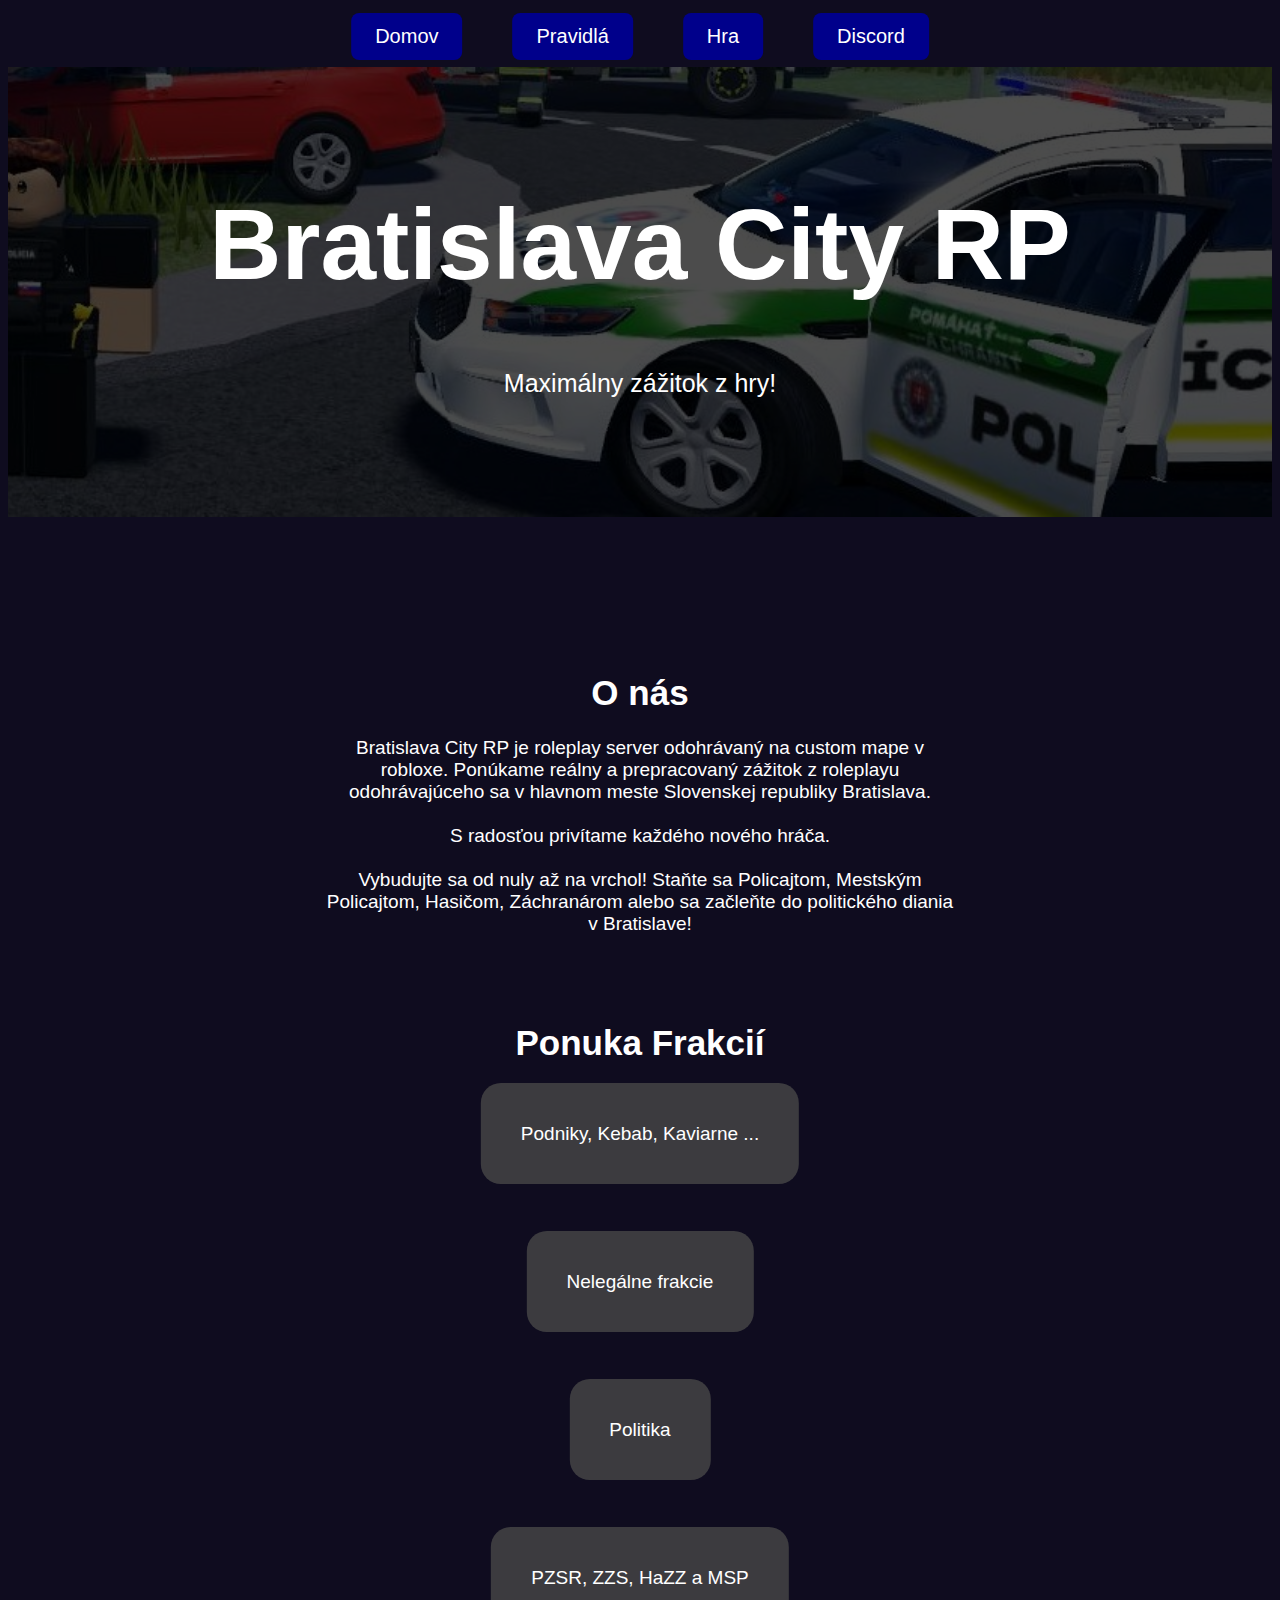
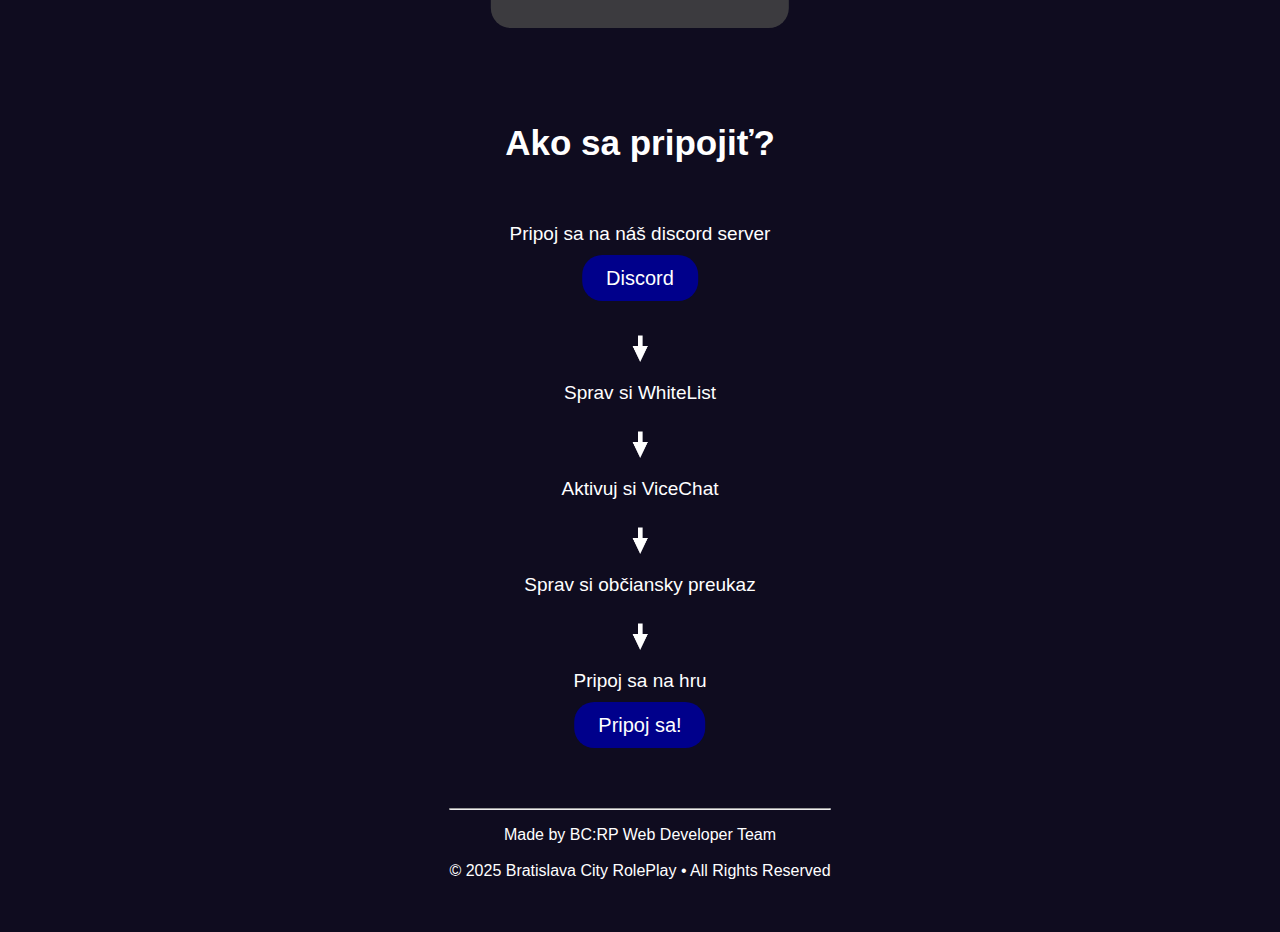
<file: index.html>
<!DOCTYPE html>
<html lang="en">
<head>
    <link rel="icon" type="icon" href="styles/BC_RP-Logo.png">
    <link rel="stylesheet" href="styles/style.css">
    <meta charset="UTF-8">
    <meta name="viewport" content="width=device-width, initial-scale=1.0">
    <title>BC:RP | Domov</title>
</head>
<body>
    <div class="Odkazy">
        <a href="index.html" class="hore">Domov</a>
        <a href="pravidla.html" class="hore">Pravidlá</a>
        <a href="https://www.roblox.com/games/129177161825415/Bratislava-City-RP" class="hore" target="_blank">Hra</a>
        <a href="https://discord.gg/tdCQTCssFs" class="hore" target="_blank">Discord</a>
    </div>
    <div class="Úvod">
        <section id="hero">
            <div class="overlay"></div>
            <div class="content">
            <h1>
                Bratislava City RP
            </h1>
            <p>
                Maximálny zážitok z hry!
            </p>
        </div>
        </section>
    </div>
    <div class="O-nás">
        <h1>O nás</h1>
        <p>
            Bratislava City RP je roleplay server odohrávaný na custom mape v robloxe. 
            Ponúkame reálny a prepracovaný zážitok z roleplayu odohrávajúceho sa v hlavnom meste Slovenskej republiky Bratislava.
            <br>
            <br>
            S radosťou privítame každého nového hráča.
            <br>
            <br>
            Vybudujte sa od nuly až na vrchol! Staňte sa Policajtom, Mestským Policajtom, Hasičom, Záchranárom alebo sa začleňte do politického diania v Bratislave!
        </p>
    </div>
    <div class="Ponuka">
        <h1>
            Ponuka Frakcií
        </h1>
        <br>
        <br>
        <span>Podniky, Kebab, Kaviarne ...</span> <br><br><br><br><br><br><br><br>
        <span>Nelegálne frakcie</span> <br><br><br><br><br><br><br><br>
        <span>Politika</span><br><br><br><br><br><br><br><br>
        <span>PZSR, ZZS, HaZZ a MSP</span>
    </div>
    <div class="Pripojenie">
        <h1>
            Ako sa pripojiť?
        </h1>
        <br><br> 
        <span>Pripoj sa na náš discord server <br> <br>
        <a href="https://discord.gg/tdCQTCssFs" target="_blank" class="odkaz">Discord</a></span>
        <br>
        <br><img src="styles/Šipka.png" alt="Šipka"><br>
        <span>Sprav si WhiteList</span>
        <br><img src="styles/Šipka.png" alt="Šipka"><br>
        <span>Aktivuj si ViceChat</span>
        <br><img src="styles/Šipka.png" alt="Šipka"><br>
        <span>Sprav si občiansky preukaz</span>
        <br><img src="styles/Šipka.png" alt="Šipka"><br>
        <span>Pripoj sa na hru <br><br>
        <a href="https://www.roblox.com/games/129177161825415/Bratislava-City-RP" target="_blank" class="odkaz">Pripoj sa!</a></span>
    </div>
    <div class="Copyright">
        <hr>
        <p>
            Made by BC:RP Web Developer Team <br><br>
            &copy; 2025 Bratislava City RolePlay • All Rights Reserved
        </p>
        <br>
        <br>
    </div>
</body>
</html>
</file>
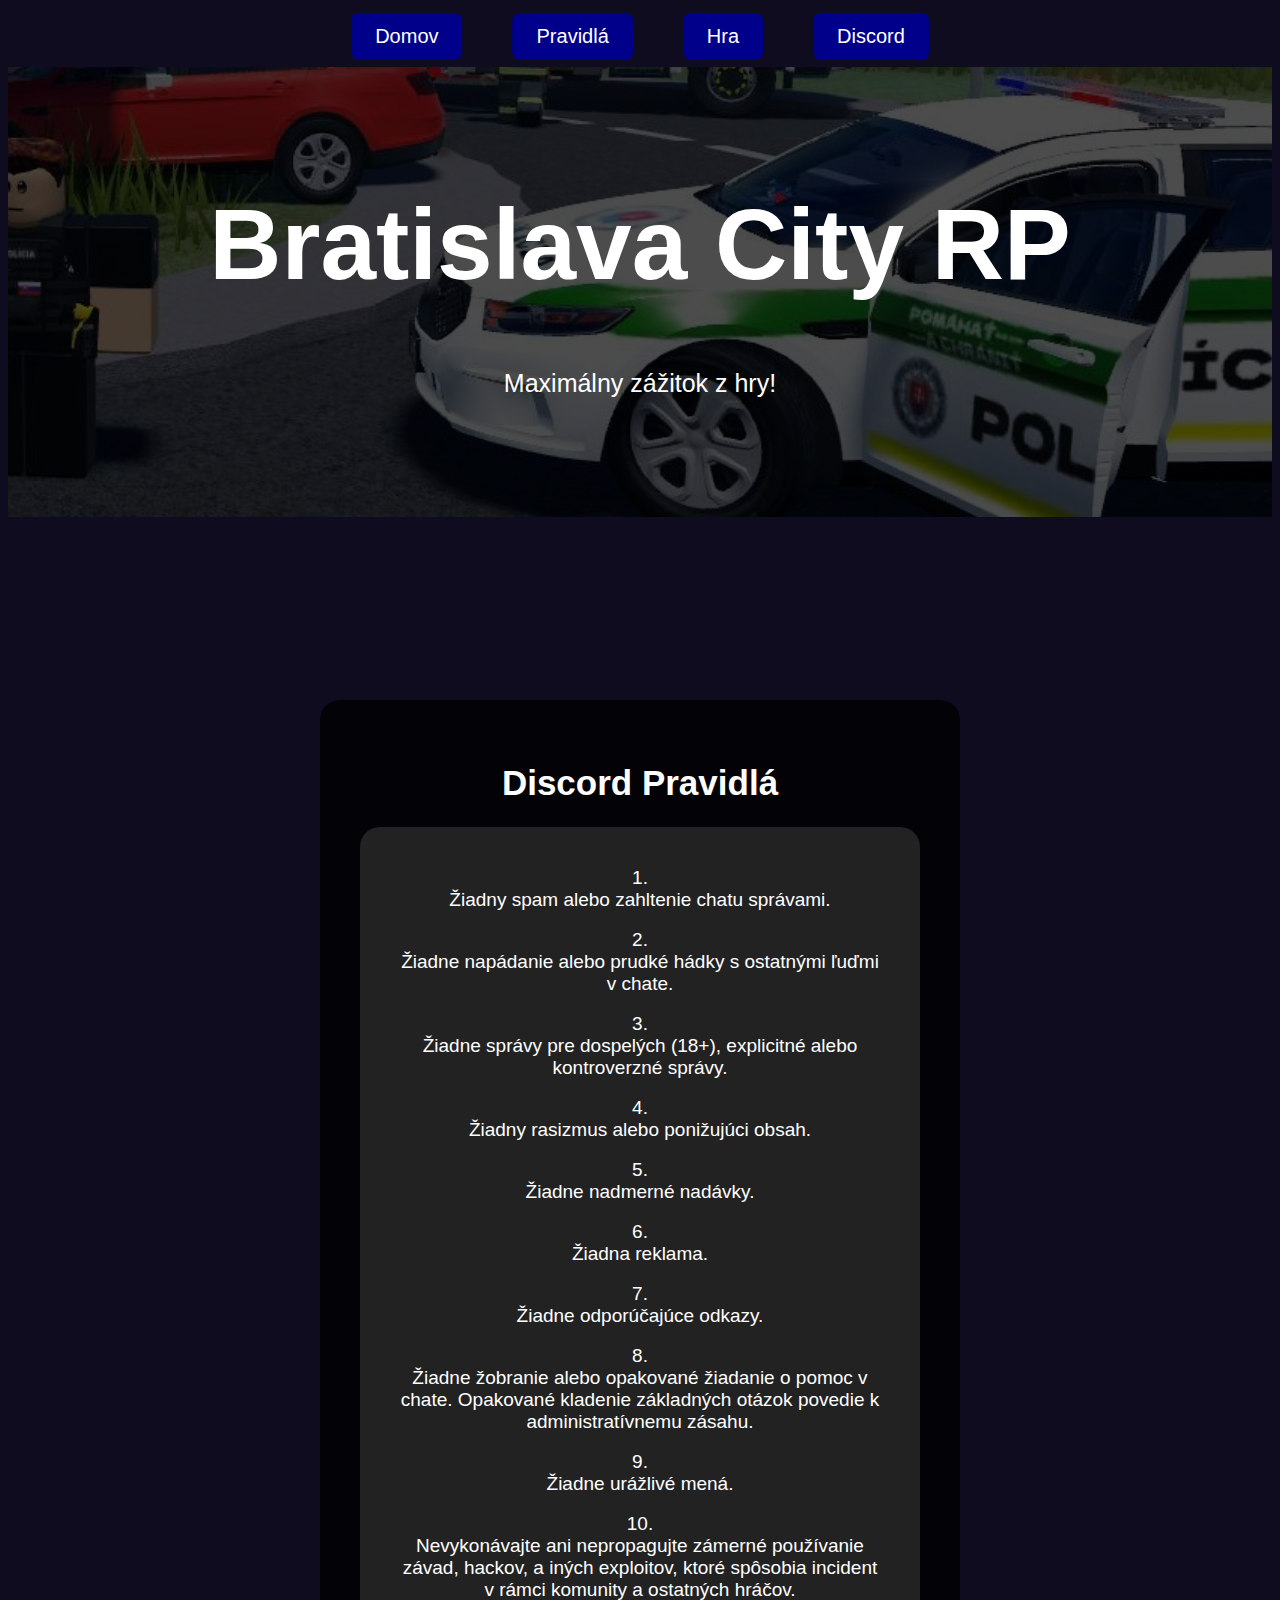
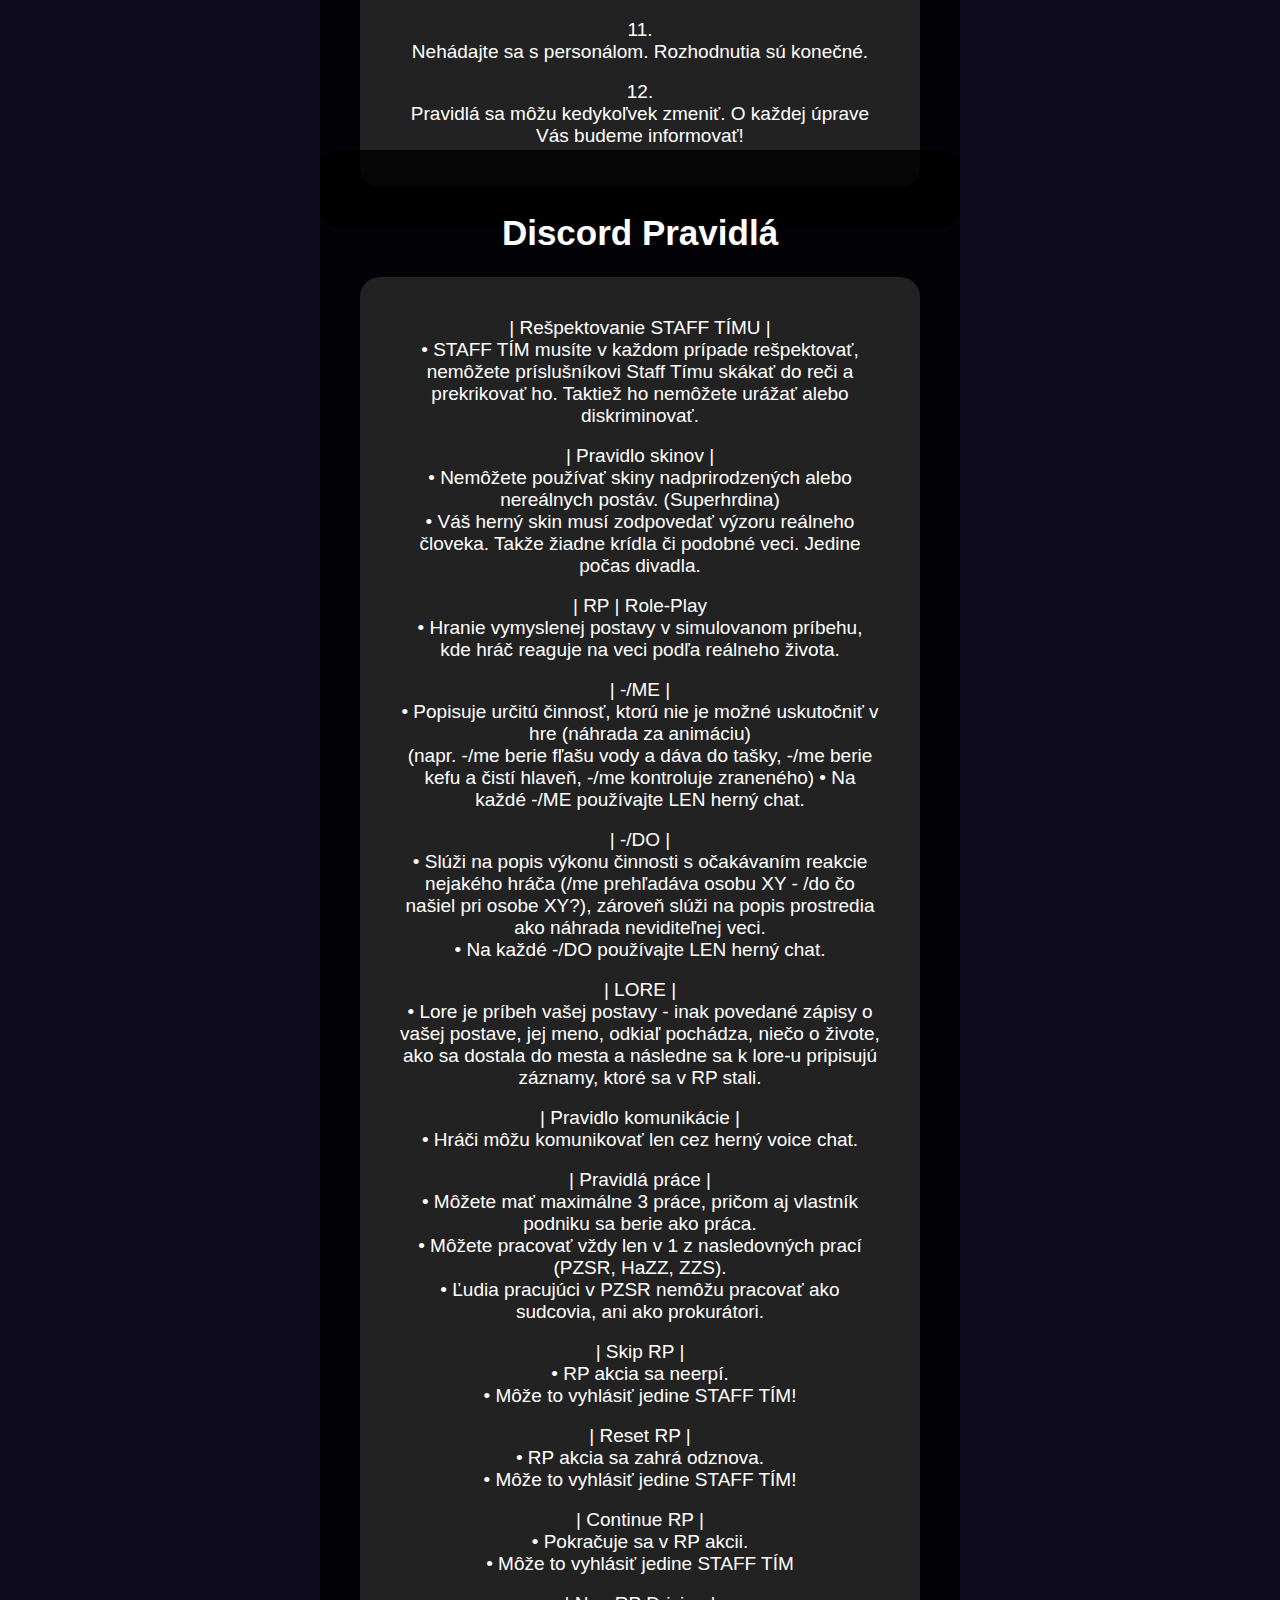
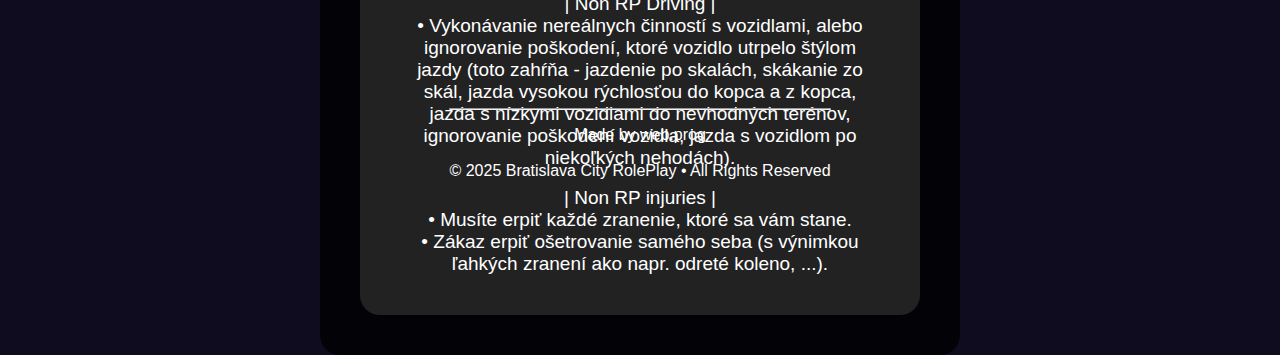
<file: pravidla.html>
<!DOCTYPE html>
<html lang="en">
<head>
    <link rel="icon" type="icon" href="styles/BC_RP-Logo.png">
    <link rel="stylesheet" href="styles/style.css">
    <meta charset="UTF-8">
    <meta name="viewport" content="width=device-width, initial-scale=1.0">
    <title>BC:RP | Pravidlá</title>
</head>
<body>
    <div class="Odkazy">
        <a href="index.html" class="hore">Domov</a>
        <a href="" class="hore">Pravidlá</a>
        <a href="https://www.roblox.com/games/129177161825415/Bratislava-City-RP" class="hore" target="_blank">Hra</a>
        <a href="https://discord.gg/tdCQTCssFs" class="hore" target="_blank">Discord</a>
    </div>
    <div class="Úvod">
        <section id="hero">
            <div class="overlay"></div>
            <div class="content">
            <h1>
                Bratislava City RP
            </h1>
            <p>
                Maximálny zážitok z hry!
            </p>
        </div>
        </section>
    </div>
    <div class="discord">
        <h1>
            Discord Pravidlá
        </h1>
        <div class="dis">
            <span>
                1. <br>
                Žiadny spam alebo zahltenie chatu správami.
            </span>
            <br><br>
            <span>
                2. <br>
                Žiadne napádanie alebo prudké hádky s ostatnými ľuďmi v chate.
            </span>
            <br><br>
            <span>
                3. <br>
                Žiadne správy pre dospelých (18+), explicitné alebo kontroverzné správy.
            </span>
            <br><br>
            <span>
                4. <br>
                Žiadny rasizmus alebo ponižujúci obsah.
            </span>
            <br><br>
            <span>
                5. <br>
                Žiadne nadmerné nadávky.
            </span>
            <br><br>
            <span>
                6. <br>
                Žiadna reklama.
            </span>
            <br><br>
            <span>
                7. <br>
                Žiadne odporúčajúce odkazy.
            </span>
            <br><br>
            <span>
                8. <br>
                Žiadne žobranie alebo opakované žiadanie o pomoc v chate. Opakované kladenie základných otázok povedie k administratívnemu zásahu.
            </span>
            <br><br>
            <span>
                9. <br>
                Žiadne urážlivé mená.
            </span>
            <br><br>
            <span>
                10. <br>
                Nevykonávajte ani nepropagujte zámerné používanie závad, hackov, a iných exploitov, ktoré spôsobia incident v rámci komunity a ostatných hráčov.
            </span>
            <br><br>
            <span>
                11. <br>
                Nehádajte sa s personálom. Rozhodnutia sú konečné.
            </span>
            <br><br>
            <span>
                12. <br>
                Pravidlá sa môžu kedykoľvek zmeniť. O každej úprave Vás budeme informovať!
            </span>
        </div>
    </div>
    <div class="pravidlarp">
        <h1>
            Discord Pravidlá
        </h1>
        <div class="rp">
            <span>
                | Rešpektovanie STAFF TÍMU | <br>
                • STAFF TÍM musíte v každom prípade rešpektovať, nemôžete príslušníkovi Staff Tímu skákať do reči a prekrikovať ho. Taktiež ho nemôžete urážať alebo diskriminovať.
            </span>
            <br><br>
            <span>
                | Pravidlo skinov | <br>
                • Nemôžete používať skiny nadprirodzených alebo nereálnych postáv. (Superhrdina) <br>
                • Váš herný skin musí zodpovedať výzoru reálneho človeka. Takže žiadne krídla či podobné veci. Jedine počas divadla.
            </span>
            <br><br>
            <span>
                | RP | Role-Play <br>
                • Hranie vymyslenej postavy v simulovanom príbehu, kde hráč reaguje na veci podľa reálneho života.
            </span>
            <br><br>
            <span>
                | -/ME | <br>
                • Popisuje určitú činnosť, ktorú nie je možné uskutočniť v hre (náhrada za animáciu) <br>
                (napr. -/me berie fľašu vody a dáva do tašky, -/me berie kefu a čistí hlaveň, -/me kontroluje zraneného)
                • Na každé -/ME používajte LEN herný chat.
            </span>
            <br><br>
            <span>
                | -/DO | <br>
                • Slúži na popis výkonu činnosti s očakávaním reakcie nejakého hráča (/me prehľadáva osobu XY - /do čo našiel pri osobe XY?), 
                zároveň slúži na popis prostredia ako náhrada neviditeľnej veci. <br>
                • Na každé -/DO používajte LEN herný chat.
            </span>
            <br><br>
            <span>
                | LORE | <br>
                • Lore je príbeh vašej postavy - inak povedané zápisy o vašej postave, 
                jej meno, odkiaľ pochádza, niečo o živote, ako sa dostala do mesta a následne sa k lore-u pripisujú záznamy, 
                ktoré sa v RP stali.
            </span>
            <br><br>
            <span>
                | Pravidlo komunikácie | <br>
                • Hráči môžu komunikovať len cez herný voice chat.
            </span>
            <br><br>
            <span>
                | Pravidlá práce | <br>
                • Môžete mať maximálne 3 práce, pričom aj vlastník podniku sa berie ako práca. <br>
                • Môžete pracovať vždy len v 1 z nasledovných prací (PZSR, HaZZ, ZZS). <br>
                • Ľudia pracujúci v PZSR nemôžu pracovať ako sudcovia, ani ako prokurátori.
            </span>
            <br><br>
            <span>
                | Skip RP | <br>
                • RP akcia sa neerpí. <br>
                • Môže to vyhlásiť jedine STAFF TÍM!
            </span>
            <br><br>
            <span>
                | Reset RP | <br>
                • RP akcia sa zahrá odznova. <br>
                • Môže to vyhlásiť jedine STAFF TÍM!
            </span>
            <br><br>
            <span>
                | Continue RP | <br>
                • Pokračuje sa v RP akcii. <br>
                • Môže to vyhlásiť jedine STAFF TÍM
            </span>
            <br><br>
            <span>
                | Non RP Driving | <br>
                • Vykonávanie nereálnych činností s vozidlami, alebo ignorovanie poškodení, 
                ktoré vozidlo utrpelo štýlom jazdy (toto zahŕňa - jazdenie po skalách, skákanie zo skál, jazda vysokou rýchlosťou do kopca a z kopca, 
                jazda s nízkymi vozidlami do nevhodných terénov, ignorovanie poškodení vozidla, jazda s vozidlom po niekoľkých nehodách).
            </span>
            <br><br>
            <span>
                | Non RP injuries | <br>
                • Musíte erpiť každé zranenie, ktoré sa vám stane. <br>
                • Zákaz erpiť ošetrovanie samého seba (s výnimkou ľahkých zranení ako napr. odreté koleno, ...).
            </span>
        </div>
    </div>
    <div class="copyright">
        <hr>
        <p>
            Made by web.prog <br><br>
            &copy; 2025 Bratislava City RolePlay • All Rights Reserved
        </p>
        <br>
        <br>
    </div>
</body>
</html>
</file>
<file: styles/style.css>
body {
  font-family: 'Franklin Gothic Medium', 'Arial Narrow', Arial, sans-serif;
  text-align: center;
  background-color: #0f0c1f;
}

#hero {
  position: relative;
  height: 50vh;
  background: url("BC_RP-baner.jpg") center/cover no-repeat;
}

#hero .overlay {
  position: absolute;
  inset: 0; /* vyplní celú sekciu */
  background: rgba(0, 0, 0, 0.7); /* čierne polopriehľadné prekrytie */
}

#hero .content {
  position: relative; /* aby text nebol pod overlayom */
  color: white;
  text-align: center;
  top: 50%;
  transform: translateY(-50%);
}

#hero .content p {
    font-size: 25px;
}

#hero .content h1 {
    font-size: 100px;
}

.Odkazy {
  position: absolute;    /* odkazy budú plávať */
  top: 13px;             /* vzdialenosť od vrchu stránky */
  left: 50%;             /* posunie ich do stredu */
  transform: translateX(-50%); /* presné centrovanie */
  display: flex;
  gap: 50px;
}

.hore {
  background-color: darkblue;
  color: white;
  font-size: 20px;
  padding: 12px 24px;
  border-radius: 8px;
  text-decoration: none;
  display: inline-block;
}

.hore:hover {
  background-color: rgb(11, 11, 235);
  transform: scale(1.03); /* zväčší o 3% */
  transition: transform 0.2s ease, background-color 0.2s ease;
}

.O-nás {
  position: absolute;    /* odkazy budú plávať */
  top: 650px;             /* vzdialenosť od vrchu stránky */
  left: 50%;             /* posunie ich do stredu */
  transform: translateX(-50%); /* presné centrovanie */
  color: white;
}

.O-nás h1 {
  font-size: 35px;
}

.O-nás p {
  font-size: 19px;;
}

.Ponuka {
  position: absolute;    /* odkazy budú plávať */
  top: 1000px;             /* vzdialenosť od vrchu stránky */
  left: 50%;             /* posunie ich do stredu */
  transform: translateX(-50%); /* presné centrovanie */
  color: white;
}

.Ponuka h1 {
  font-size: 35px;
}

.Ponuka span {
  font-size: 19px;
  background: rgba(71, 71, 71, 0.8);
  padding: 40px 40px;
  border-radius: 20px;
}

.Pripojenie {
  position: absolute;    /* odkazy budú plávať */
  top: 1700px;             /* vzdialenosť od vrchu stránky */
  left: 50%;             /* posunie ich do stredu */
  transform: translateX(-50%); /* presné centrovanie */
  color: white;
}

.Pripojenie h1 {
  font-size: 35px;
}

.Pripojenie span {
  font-size: 19px;
}

.Pripojenie a {
  background-color: darkblue;
  color: white;
  font-size: 20px;
  padding: 12px 24px;
  border-radius: 20px;
  text-decoration: none;
}

.odkaz:hover {
  background-color: rgb(11, 11, 235);
  transform: scale(1.03); /* zväčší o 3% */
  transition: transform 0.2s ease, background-color 0.2s ease;
}

.Pripojenie img {
  width: 70px;
}

.discord {
  position: absolute;    /* odkazy budú plávať */
  top: 700px;             /* vzdialenosť od vrchu stránky */
  left: 50%;             /* posunie ich do stredu */
  transform: translateX(-50%); /* presné centrovanie */
  color: white;
  background: rgba(0, 0, 0, 0.8);
  padding: 40px 40px;
  border-radius: 20px;
}

.discord h1 {
  font-size: 35px;
}

.dis {
  background: rgba(43, 42, 42, 0.8);
  padding: 40px 40px;
  border-radius: 20px;
}

.dis span {
  font-size: 19px;
}

.pravidlarp {
  position: absolute;    /* odkazy budú plávať */
  top: 1750px;             /* vzdialenosť od vrchu stránky */
  left: 50%;             /* posunie ich do stredu */
  transform: translateX(-50%); /* presné centrovanie */
  color: white;
  background: rgba(0, 0, 0, 0.8);
  padding: 40px 40px;
  border-radius: 20px;
}

.pravidlarp h1 {
  font-size: 35px;
}

.rp {
  background: rgba(43, 42, 42, 0.8);
  padding: 40px 40px;
  border-radius: 20px;
}

.rp span {
  font-size: 19px;
}

.Copyright {
  position: absolute;    /* odkazy budú plávať */
  top: 2400px;             /* vzdialenosť od vrchu stránky */
  left: 50%;             /* posunie ich do stredu */
  transform: translateX(-50%); /* presné centrovanie */
  color: white;
}

.copyright {
  position: absolute;    /* odkazy budú plávať */
  top: 3300px;             /* vzdialenosť od vrchu stránky */
  left: 50%;             /* posunie ich do stredu */
  transform: translateX(-50%); /* presné centrovanie */
  color: white;
}
</file>
